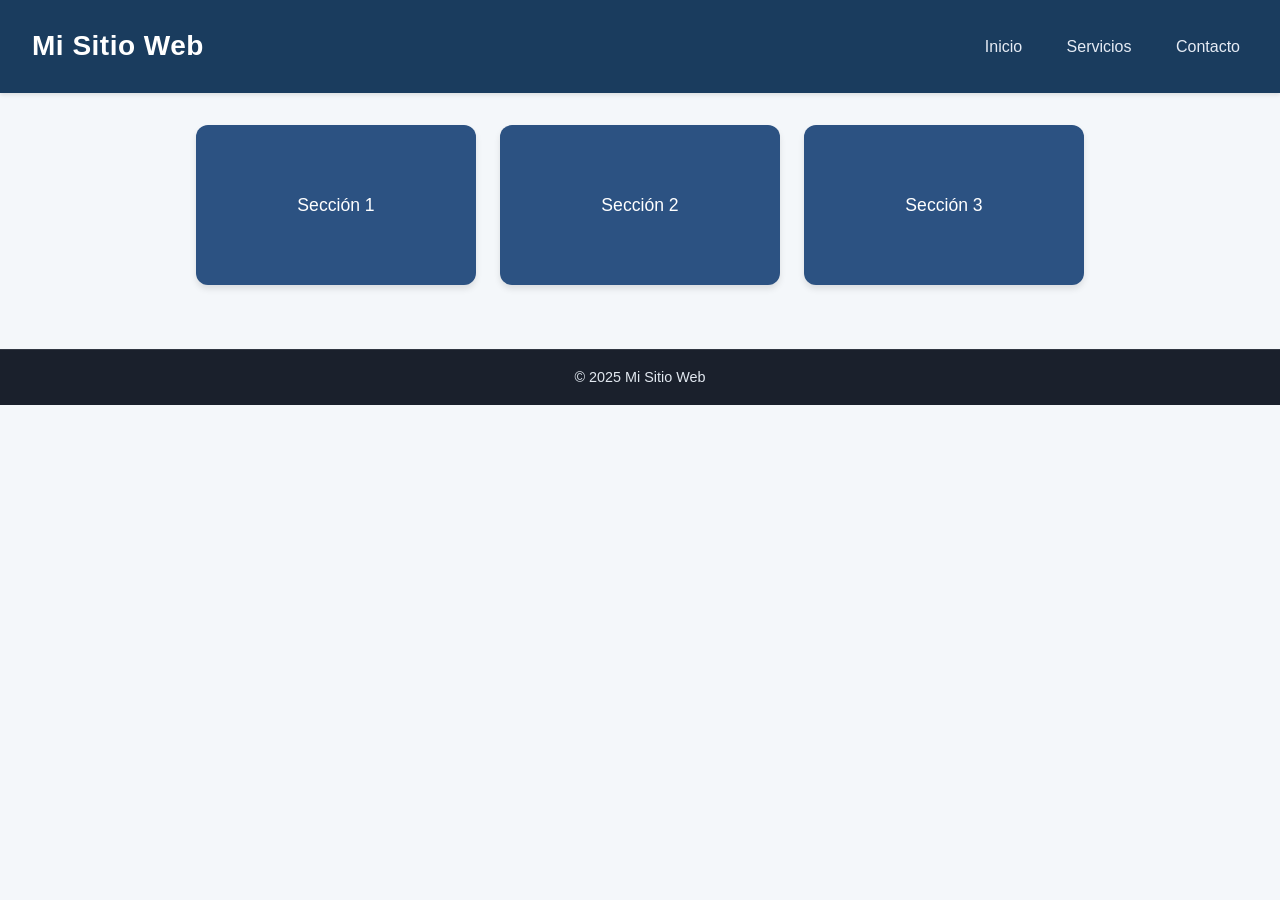
<file: index.html>
<!DOCTYPE html>
<html lang="es">
<head>
    <title>Página Responsive</title>
    <link rel="stylesheet" href="pagina-styles.css" />
</head>
<body>
    <header class="header">
    <h1>Mi Sitio Web</h1>
    <nav class="menu">
    <a class="menu-button" href="#">Inicio</a>
    <a class="menu-button" href="#">Servicios</a>
    <a class="menu-button" href="#">Contacto</a>
    </nav>
</header>

<main class="main">
    <div class="section">Sección 1</div>
    <div class="section">Sección 2</div>
    <div class="section">Sección 3</div>
</main>

    <footer class="footer">
    <p>© 2025 Mi Sitio Web</p>
    </footer>
    </body>
</html>
</file>
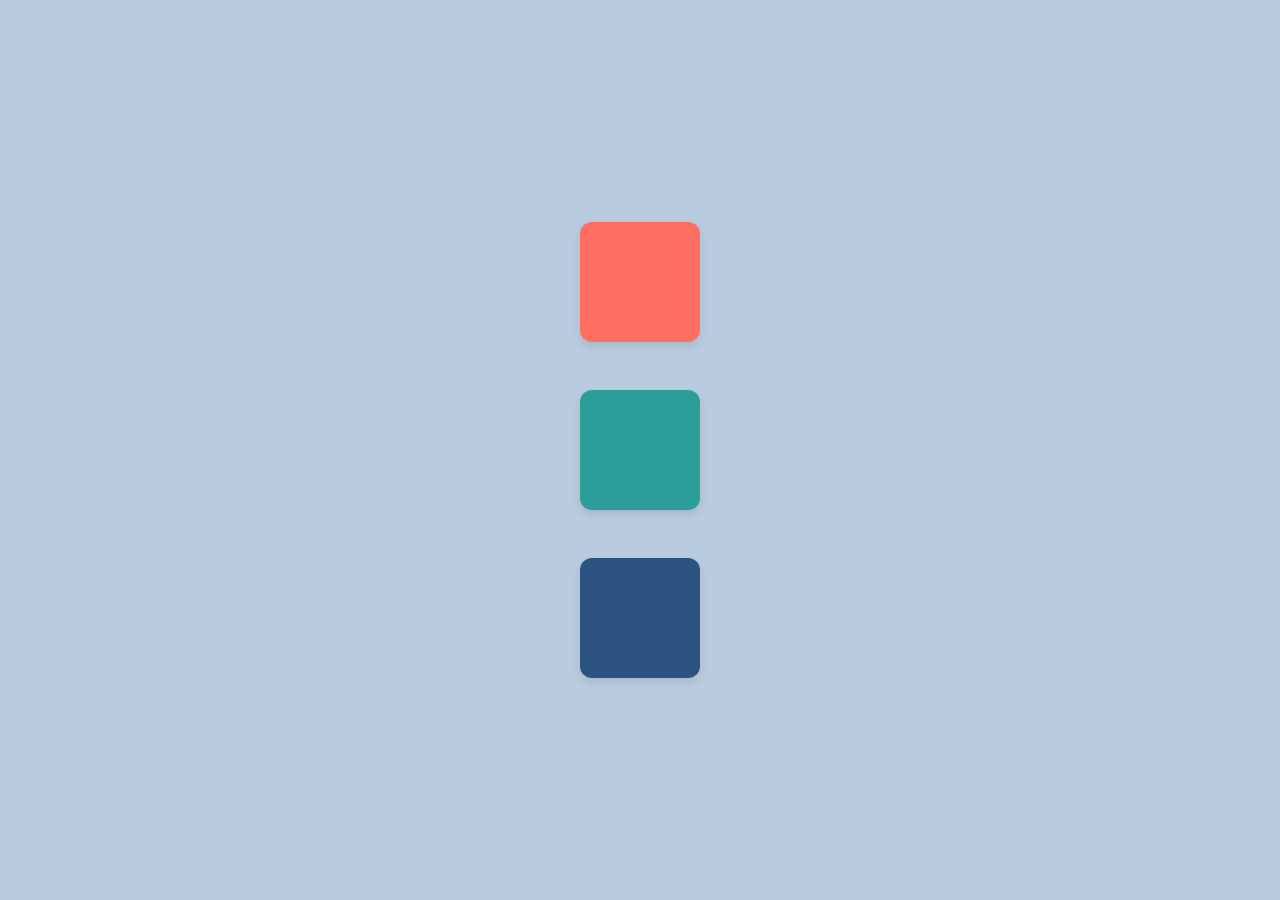
<file: animaciones.html>
<!DOCTYPE html>
<html lang="es">    
<head>  
    <meta charset="UTF-8" />
    <meta name="viewport" content="width=device-width, initial-scale=1.0" />
    <title>Animaciones Divs Simples</title>
    <link rel="stylesheet" href="animaciones-styles.css" />
</head> 
<body> 
    <div class="caja1"></div>
    <div class="caja2"></div>
    <div class="caja3"></div>
</body>
</html>
</file>
<file: pagina-styles.css>
* {
    margin: 0;
    padding: 0;
    box-sizing: border-box;
}


body {
    background: #f4f7fa; 
    font-family: 'Inter', -apple-system, BlinkMacSystemFont, 'Segoe UI', Roboto, sans-serif; /* Modern, clean typography */
    line-height: 1.6;
    color: #333; 
}

.header {
    background: #1a3c5e; 
    color: #ffffff;
    padding: 1.5rem 2rem;
    display: flex;
    justify-content: space-between;
    align-items: center;
    flex-wrap: wrap;
    box-shadow: 0 2px 4px rgba(0, 0, 0, 0.1); 
}

.header h1 {
    font-size: 1.75rem;
    font-weight: 600;
    letter-spacing: 0.5px;
}

.menu a {
    color: #e6ecf5; 
    text-decoration: none;
    font-size: 1rem;
    font-weight: 500;
    margin-left: 1.5rem;
    padding: 0.5rem;
    transition: color 0.3s ease, transform 0.2s ease;
}

.menu a:hover {
    color: #ffffff; 
    transform: translateY(-2px); 
}

.main {
    display: flex;
    justify-content: center;
    gap: 1.5rem;
    padding: 2rem;
    flex-wrap: wrap;
    max-width: 1200px; 
    margin: 0 auto; 
}

.section {
    background: #2c5282; 
    color: #ffffff;
    width: 280px;
    height: 160px;
    display: flex;
    justify-content: center;
    align-items: center;
    border-radius: 12px;
    font-size: 1.1rem;
    font-weight: 500;
    transition: transform 0.3s ease, box-shadow 0.3s ease;
    box-shadow: 0 4px 6px rgba(0, 0, 0, 0.1); 
}

.section:hover {
    transform: translateY(-8px); 
    box-shadow: 0 6px 12px rgba(0, 0, 0, 0.15); 
}


.footer {
    background: #1a202c; 
    color: #e2e8f0;
    text-align: center;
    padding: 1rem;
    font-size: 0.9rem;
    margin-top: 2rem;
    border-top: 1px solid rgba(255, 255, 255, 0.1); 
}

@media (max-width: 768px) {
    .header {
        flex-direction: column;
        text-align: center;
        padding: 1rem;
    }

    .menu {
        margin-top: 1rem;
        width: 100%;
        display: flex;
        justify-content: center;
        flex-wrap: wrap;
        gap: 0.5rem;
    }

    .menu a {
        margin: 0.5rem;
        padding: 0.5rem 1rem;
        font-size: 0.95rem;
    }

    .main {
        flex-direction: column;
        align-items: center;
        padding: 1rem;
    }

    .section {
        width: 100%;
        max-width: 320px; 
    }
}

@media (max-width: 480px) {
    .header h1 {
        font-size: 1.5rem;
    }

    .menu a {
        font-size: 0.9rem;
        margin: 0.3rem;
    }

    .section {
        height: 140px;
        font-size: 1rem;
    }
}
</file>
<file: animaciones-styles.css>
* {
    margin: 0;
    padding: 0;
    box-sizing: border-box;
}

body {
    background: #b9ccdf; 
    font-family: 'Inter', -apple-system, BlinkMacSystemFont, 'Segoe UI', Roboto, sans-serif;
    text-align: center;
    padding: 3rem 1rem; 
    min-height: 100vh; 
    display: flex;
    flex-direction: column;
    align-items: center;
    justify-content: center;
}

div {
    width: 120px; 
    height: 120px;
    display: inline-block;
    margin: 1.5rem; 
    border-radius: 12px; 
    box-shadow: 0 4px 8px rgba(0, 0, 0, 0.1); 
    transition: box-shadow 0.3s ease; 
}

div:hover {
    box-shadow: 0 6px 12px rgba(0, 0, 0, 0.15); 
}

.caja1 {
    background: #ff6f61; 
    animation: crecer 2s ease-in-out infinite alternate;
}

.caja2 {
    background: #2b9e9a; 
    transform-style: preserve-3d;
    animation: girar3d 4s linear infinite; 
}

.caja3 {
    background: #2c5282; 
    animation: moverColor 2.5s ease-in-out infinite alternate;
}


@keyframes crecer {
    0% {
        transform: scale(1);
    }
    100% {
        transform: scale(1.4); 
    }
}

@keyframes girar3d {
    0% {
        transform: rotateY(0deg);
    }
    100% {
        transform: rotateY(360deg); 
    }
}

@keyframes moverColor {
    0% {
        transform: translateY(0);
        background: #2c5282; 
    }
    100% {
        transform: translateY(-25px); 
        background: #90cdf4; 
    }
}


@media (max-width: 480px) {
    div {
        width: 100px;
        height: 100px;
        margin: 1rem;
    }

    body {
        padding: 2rem 0.5rem;
    }
}
</file>
